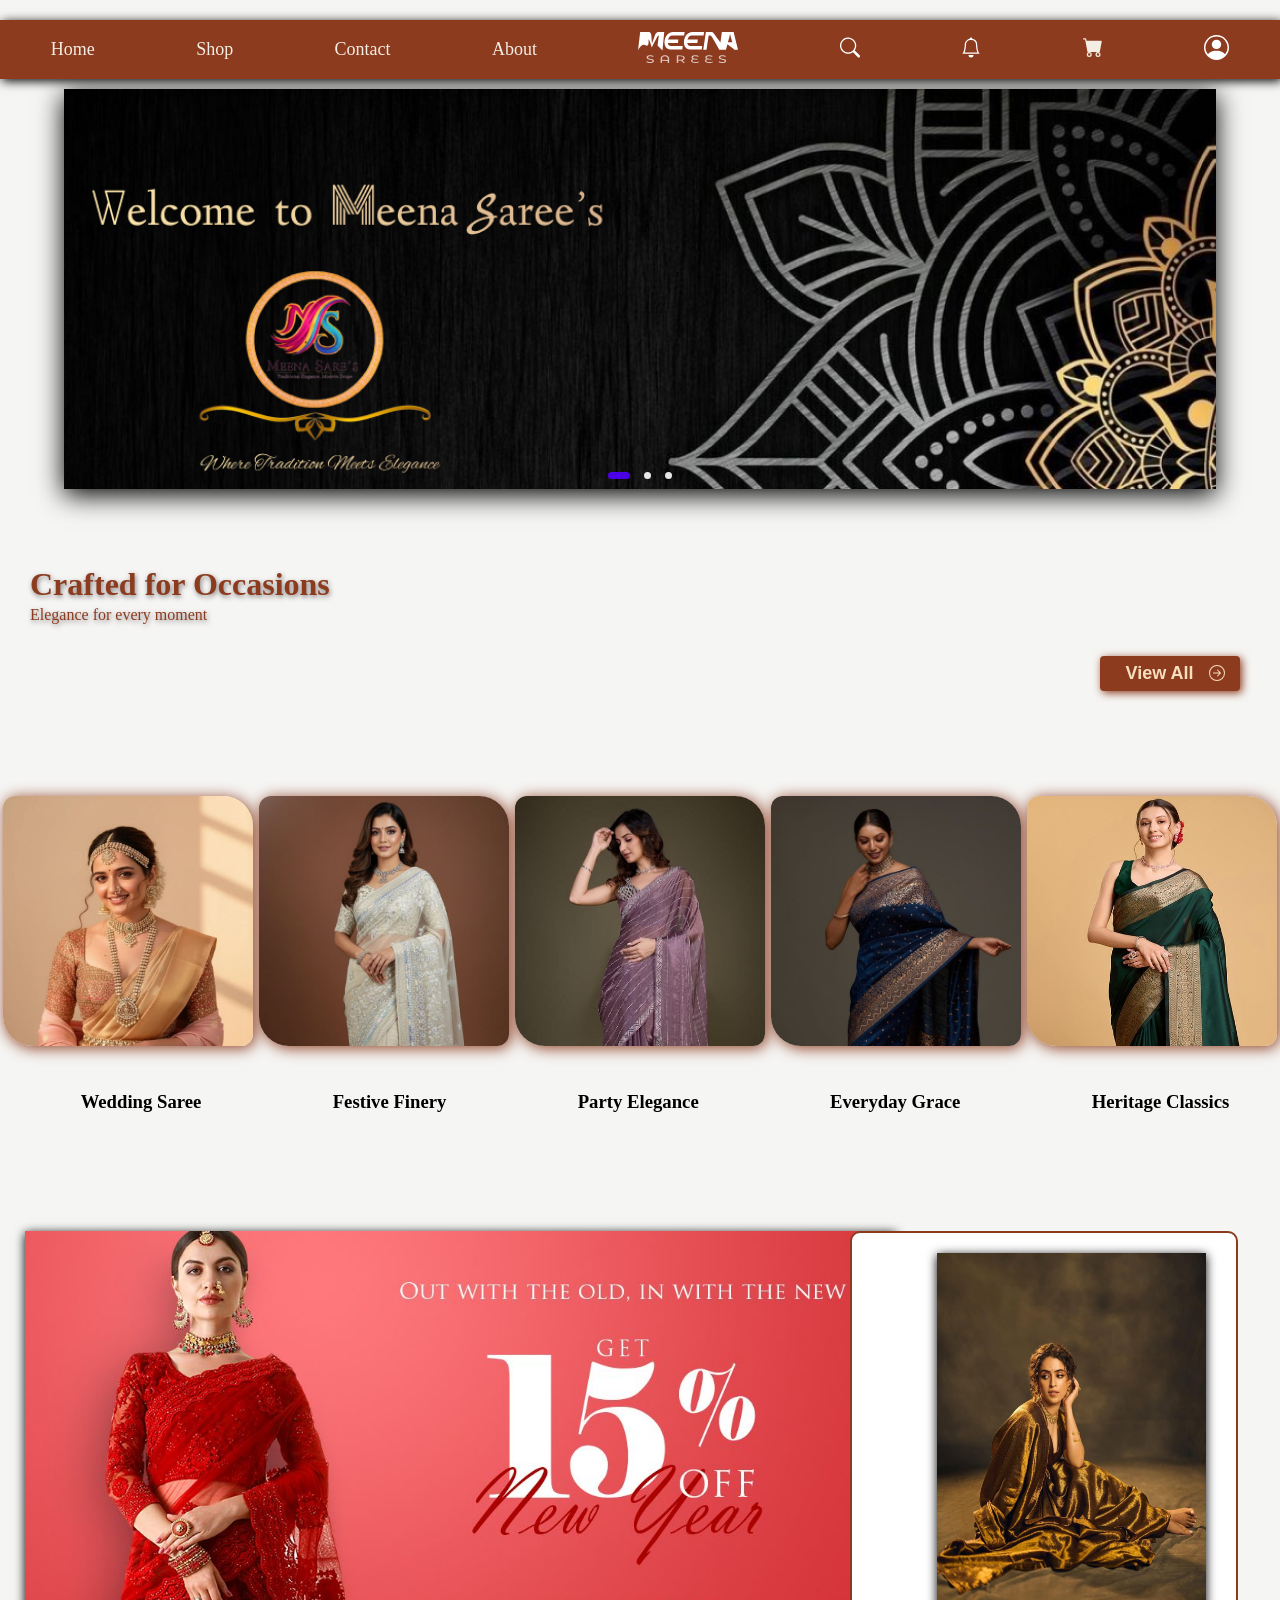
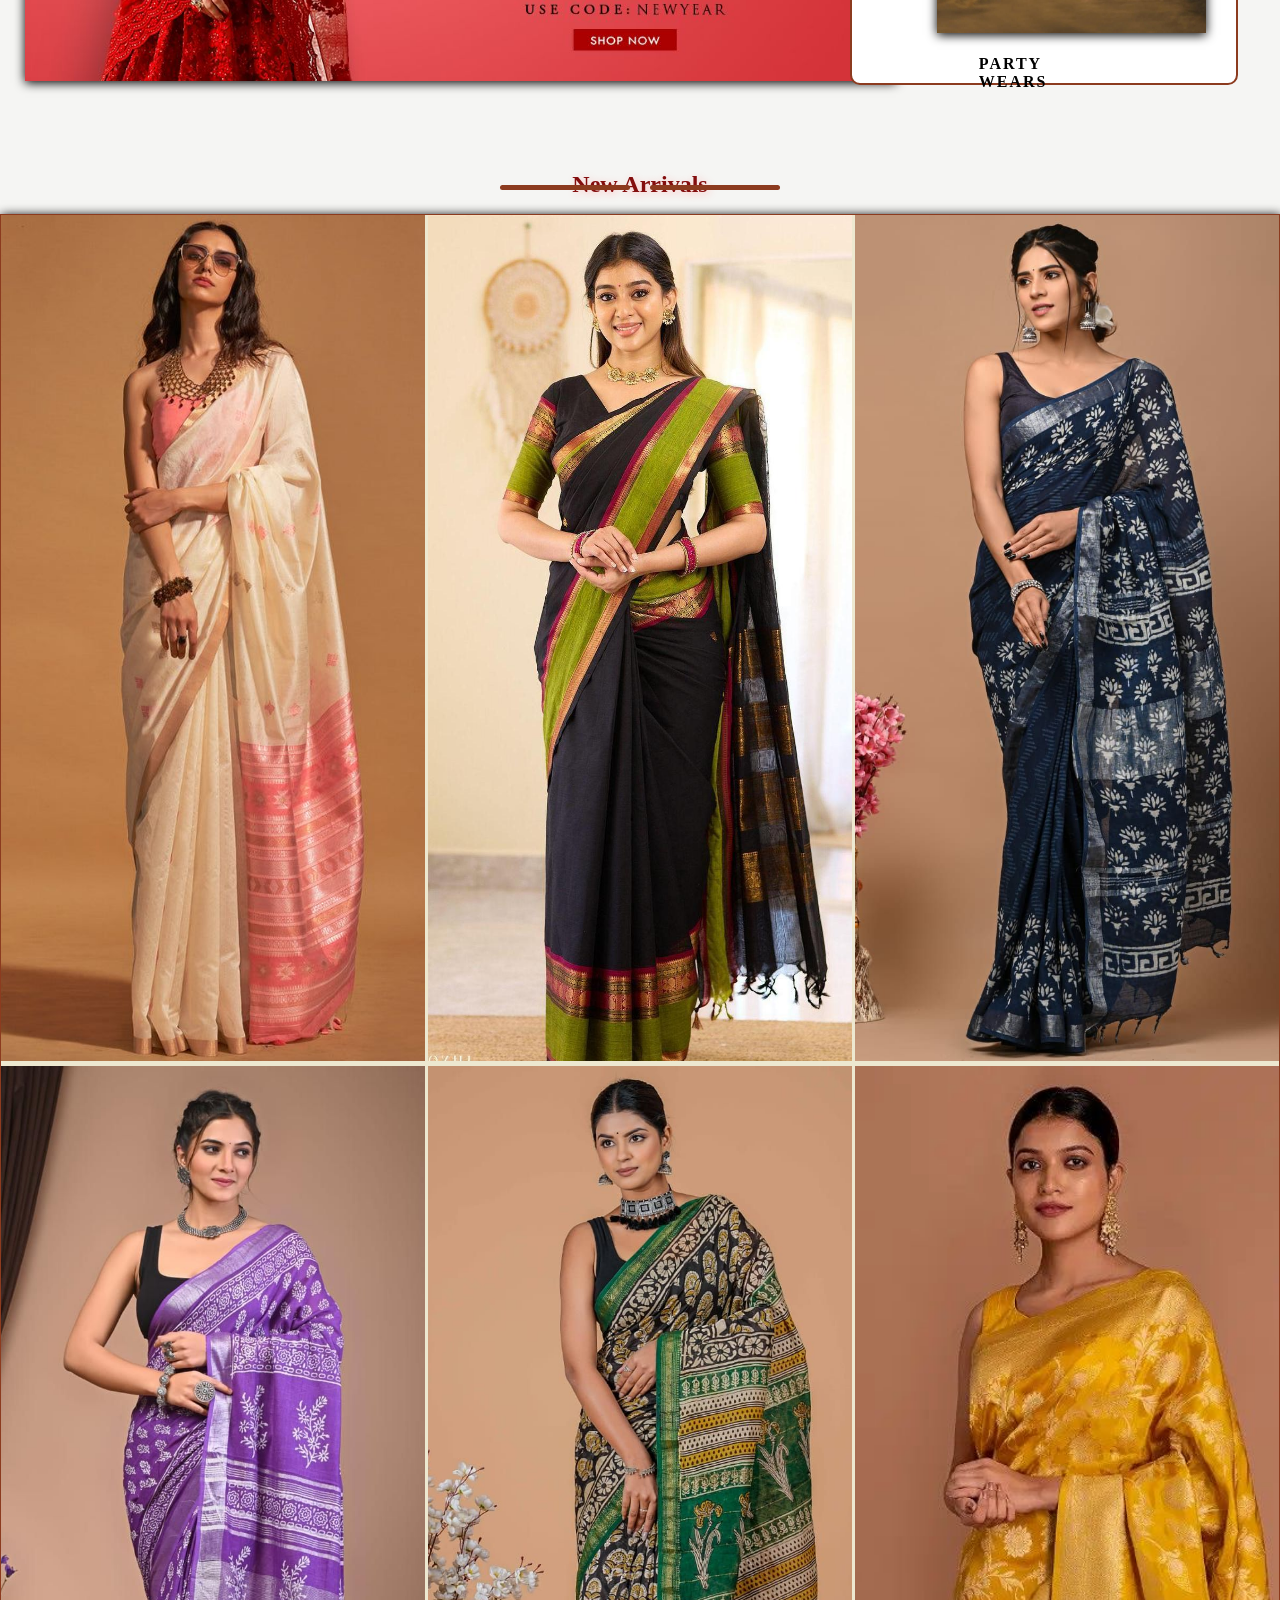
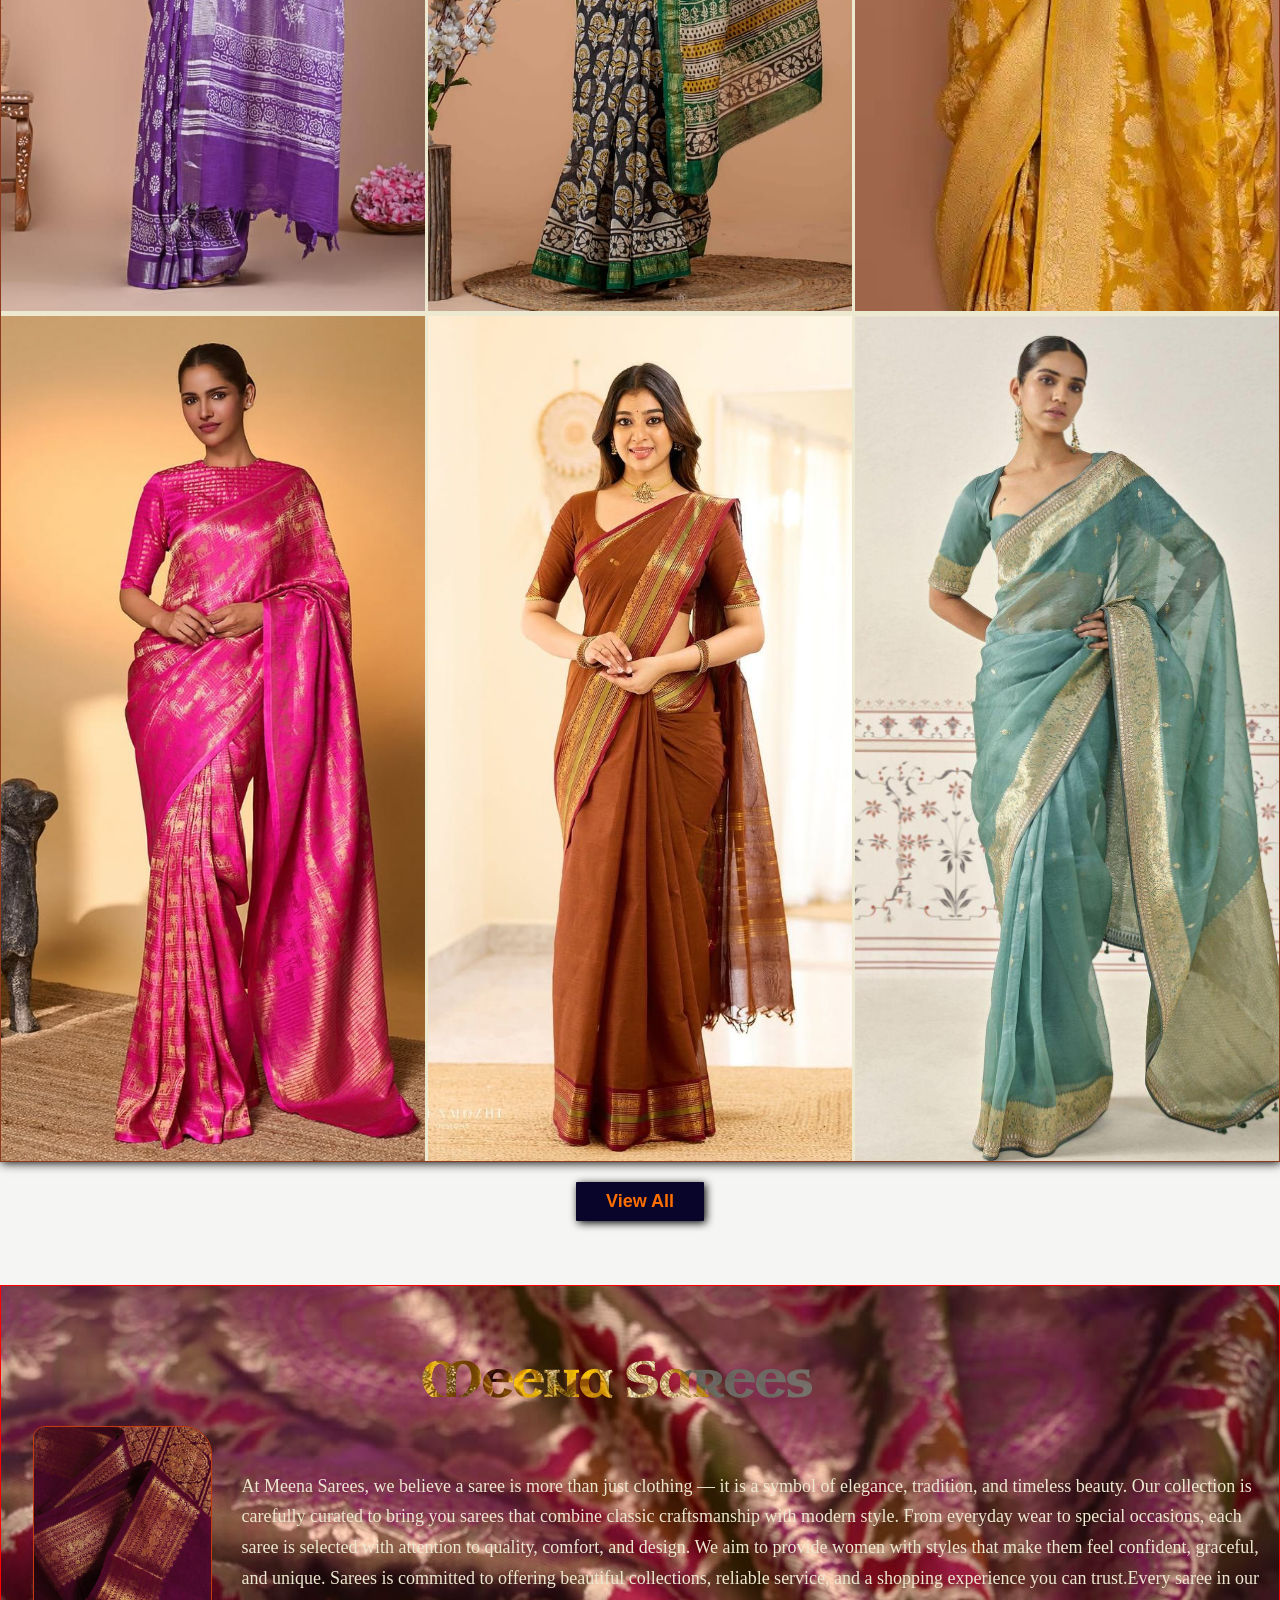
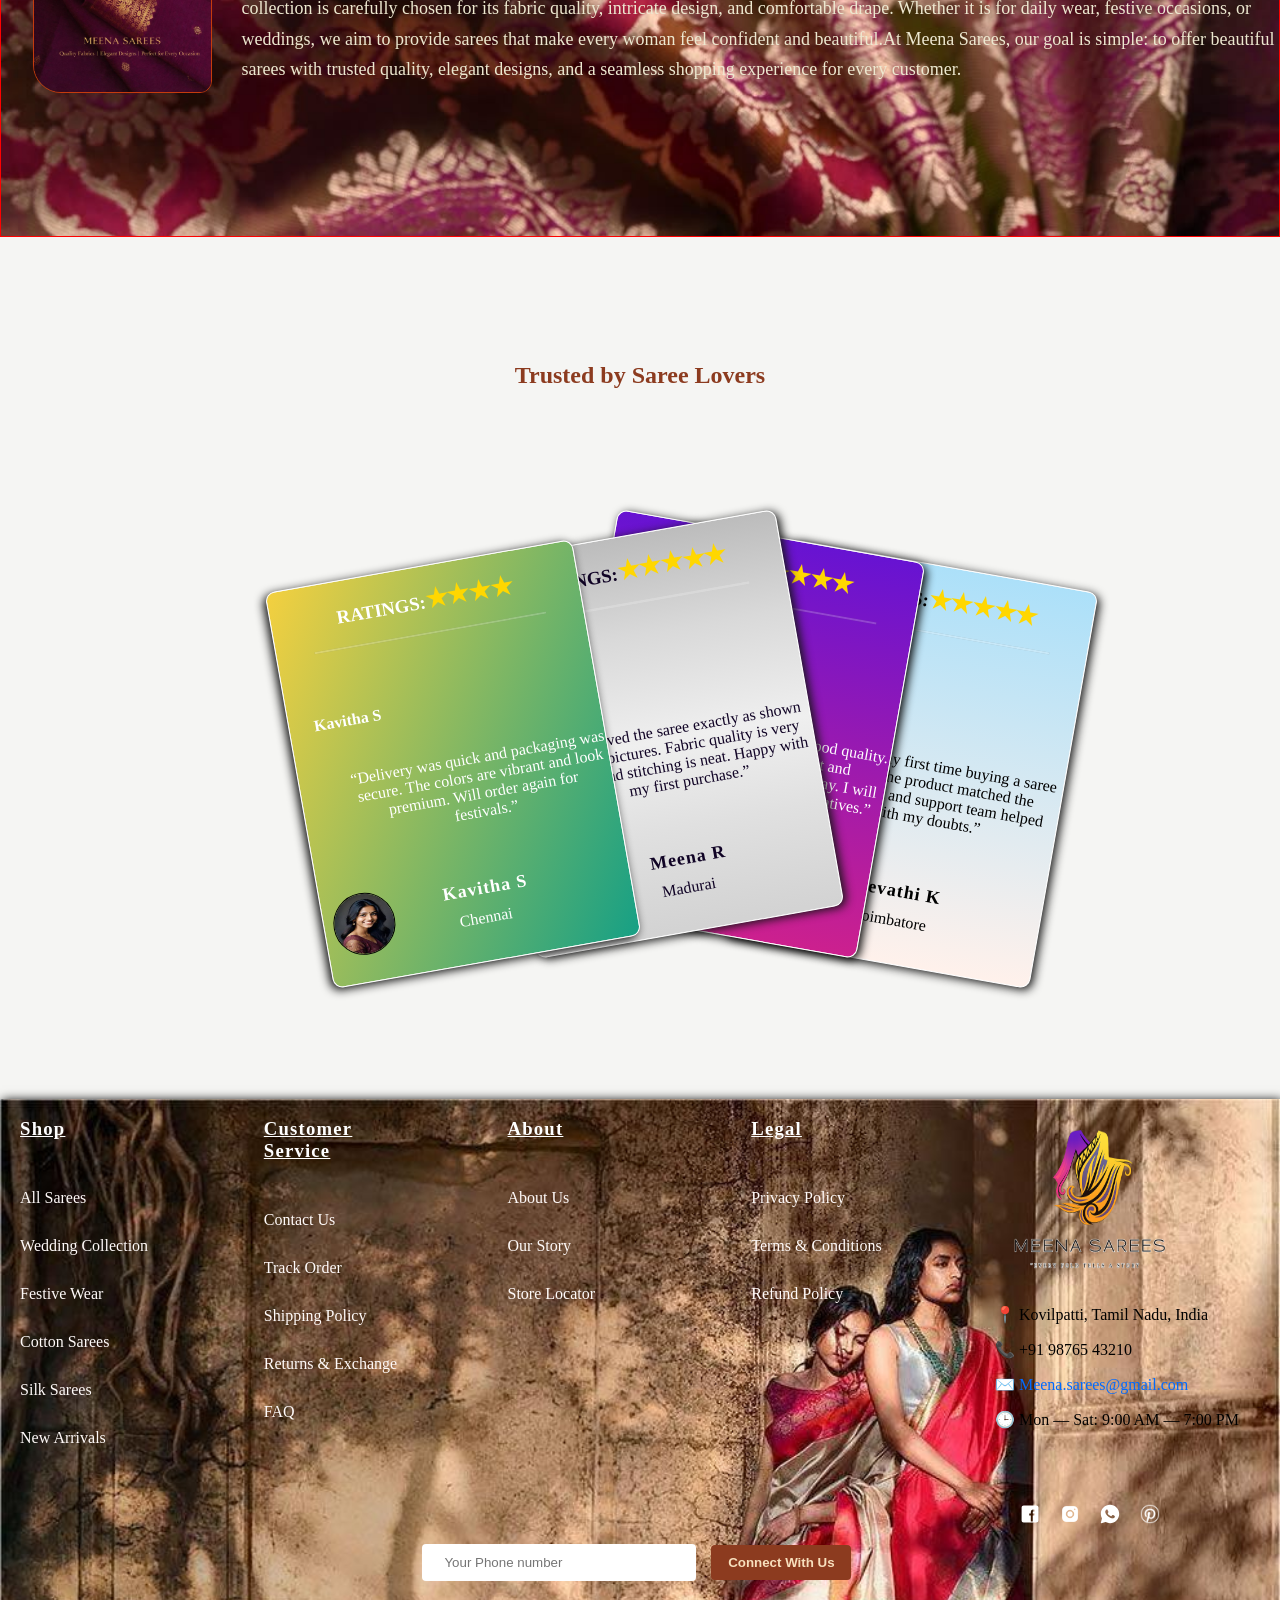
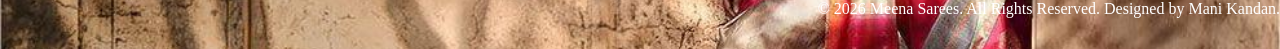
<file: home.html>
<!DOCTYPE html> <!--https://www.nalli.com/collections/new-arrivals-sarees!-->
<html lang="en">

<head>
  <meta charset="UTF-8">
  <title>Meena Sarees</title>
  <link rel="icon" type="image/png" href="assets/logos/tittle.png">
  <meta name="viewport" content="width=device-width, initial-scale=1.0">
  <link rel="stylesheet" href="home.css">
  <link rel="preconnect" href="https://fonts.googleapis.com">
  <link rel="preconnect" href="https://fonts.gstatic.com" crossorigin>
 <link rel="preconnect" href="https://fonts.googleapis.com">
<link rel="preconnect" href="https://fonts.gstatic.com" crossorigin>
<link href="https://fonts.googleapis.com/css2?family=Cedarville+Cursive&family=Kapakana:wght@300..400&family=Lexend:wght@100..900&family=Open+Sans:ital,wght@0,300..800;1,300..800&family=Poppins:ital,wght@0,100;0,200;0,300;0,400;0,500;0,600;0,700;0,800;0,900;1,100;1,200;1,300;1,400;1,500;1,600;1,700;1,800;1,900&family=Uncial+Antiqua&display=swap" rel="stylesheet">
</head>

<!-- <script src="demo.js"></script> -->

<body>
  <!-- navigation -->
  <div class="navigation-container">

    <div class="home"><a class="nav" href="">Home</a></div>
    <div class="shop"><a class="nav" href="viewall.html">Shop</a></div>
    <div class="contact"><a class="nav" href="#contact">Contact</a></div>
    <div class="About"><a class="nav" href="#about-Container">About</a></div>

    <!-- Logo...............!-->
    <div class="logo"><svg style="width: 100px; height: 55px;" id="Layer1" data-name="Layer 1"
        xmlns="http://www.w3.org/2000/svg" viewBox="0 0 426.89 132.73">
        <defs>
          <style>
            .cls-1 {
              opacity: .71;
            }

            .cls-1,
            .cls-2 {
              fill: #ffffff;
              stroke: none;
            }
          </style>
        </defs>
        <g>
          <path class="cls-2"
            d="M112.01.2l-7.54,79.33c-6.99-7.29-13.99-14.58-20.98-21.87,1.83-14.21,3.65-28.41,5.48-42.62-3.05,0-6.01,2.69-7.33,6.45-7.68,14.79-15.37,29.58-23.05,44.37-7.66-25.87-11.16-33.53-12.63-33.22-2.37.51,2.41,21.49-5.36,25.53-4.55,2.37-9.06-3.32-16.34-3.06-6.59.23-14.92,5.31-24.26,23.74C3.06,52.73,6.13,26.6,9.19.47l37.62-.16c5.27.75,9.22,5.81,9.88,12.69l2.96,36.77,13.09-36.77c2.47-6.88,7.66-11.93,13.17-12.69l.08-.22,26.01.11ZM67.91,87.03" />
          <path class="cls-2"
            d="M191.04,59.99l-2.06,14.95h-51.2c-16.22,0-27.08-16.24-24.28-37.31C116.37,16.55,131.6.31,147.82.31h51.2l-1.98,14.95h-51.2c-7.49,0-14.82,6.99-17.7,17.1h44.21l-2.06,14.95h-43.14c1.48,7.63,6.34,12.69,12.68,12.69h51.2Z" />
          <path class="cls-2"
            d="M274.02,59.99l-2.06,14.95h-51.21c-16.22,0-27.08-16.24-24.28-37.31C199.35,16.55,214.58.31,230.8.31h51.2l-1.98,14.95h-51.2c-7.49,0-14.82,6.99-17.7,17.1h44.21l-2.06,14.95h-43.14c1.48,7.63,6.34,12.69,12.68,12.69h51.21Z" />
          <path class="cls-2"
            d="M408.26,0c-6.6.03-13.21.05-19.81.08-10.14.04-20.27.08-30.41.13-2.06,14.93-4.12,29.85-6.18,44.78-14.39-19.18-24.86-33.15-28.07-37.95-.61-.91-2.34-3.55-5.39-5.26-2.23-1.25-4.36-1.54-5.84-1.57h-22.83l-11.19,75.81h14.1l8.91-60.76h4.18c1.06-.05,2.86.03,4.87,1.04,3.08,1.55,4.69,4.32,5.28,5.43,10.32,18.1,20.65,36.19,30.97,54.29,6.7-.04,13.41-.08,20.11-.11l-.03.11h8.46l6.58-23.88c7.15,5.57,14.3,11.15,21.45,16.72,2.59,2.39,5.18,4.77,7.77,7.16,5.24-.04,10.47-.08,15.71-.12-6.21-25.3-12.42-50.6-18.63-75.9ZM383.66,44.47l6.2-21.97c1.22-4.62,2.25-9.24,3.19-13.74h.19c.94,4.39,1.88,8.9,3.29,13.86l6.2,21.86h-19.07Z" />
        </g>
        <g>
          <path class="cls-1"
            d="M51.5,132.66c-3.21-.07-6.28-.52-9.2-1.34-2.92-.82-5.21-1.85-6.88-3.08l2.28-3.54c1.55,1.11,3.58,2.05,6.07,2.81,2.5.76,5.09,1.18,7.78,1.24,3.61.08,6.26-.33,7.94-1.25,1.68-.91,2.53-2.08,2.55-3.49.01-1.11-.44-2.01-1.35-2.7-.91-.7-2.13-1.27-3.65-1.72-1.52-.45-3.18-.85-4.98-1.2-1.8-.35-3.61-.74-5.43-1.18-1.82-.44-3.48-1.01-4.98-1.7-1.5-.69-2.7-1.6-3.61-2.71-.91-1.11-1.35-2.53-1.33-4.25.02-1.66.61-3.17,1.78-4.55,1.16-1.37,2.94-2.45,5.34-3.24,2.4-.79,5.44-1.14,9.14-1.06,2.49.06,4.92.36,7.3.9,2.38.55,4.45,1.3,6.2,2.26l-2.04,3.64c-1.79-.93-3.7-1.64-5.72-2.11-2.02-.48-3.95-.73-5.8-.78-3.57-.08-6.18.36-7.82,1.32-1.64.96-2.47,2.15-2.49,3.56-.02,1.14.43,2.05,1.35,2.75.91.7,2.13,1.26,3.65,1.7,1.52.43,3.18.83,4.98,1.2s3.61.77,5.43,1.21c1.82.44,3.48,1,4.98,1.68s2.7,1.57,3.61,2.66c.91,1.1,1.35,2.49,1.33,4.18-.02,1.63-.62,3.13-1.81,4.5-1.18,1.37-2.99,2.45-5.43,3.24-2.44.79-5.51,1.14-9.2,1.06Z" />
          <path class="cls-1"
            d="M96.56,131.88l.24-18.11c.04-3.16.83-5.81,2.36-7.94s3.66-3.71,6.39-4.74c2.72-1.03,5.89-1.5,9.5-1.42,3.65.08,6.83.7,9.55,1.85,2.71,1.15,4.81,2.83,6.29,5.03,1.48,2.2,2.19,4.88,2.15,8.04l-.24,18.11-6.02-.14.12-8.89-24.32-.55-.12,8.89-5.9-.13ZM102.63,119.11l24.32.55.08-5.62c.05-3.38-1.02-5.91-3.18-7.61-2.17-1.69-5.11-2.58-8.85-2.67-3.73-.09-6.7.67-8.91,2.26-2.21,1.59-3.34,4.08-3.38,7.46l-.08,5.62Z" />
          <path class="cls-1"
            d="M165.38,131.94l.43-32.25,16.43.37c5.46.12,9.74,1.22,12.84,3.29s4.63,4.85,4.59,8.35c-.03,2.52-.87,4.63-2.49,6.33-1.63,1.7-3.93,2.91-6.91,3.64l9.85,11.05-6.56-.15-8.96-10.11c-.84.04-1.73.05-2.65.03l-10.41-.24-.13,9.81-6.02-.14ZM171.58,118.35l10.23.23c3.85.09,6.78-.48,8.78-1.71,2-1.23,3.02-3,3.05-5.3.03-2.3-.94-4.11-2.91-5.41-1.97-1.3-4.88-2-8.73-2.09l-10.23-.23-.19,14.51Z" />
          <path class="cls-1"
            d="M244.14,132.7c-5.94-.14-10.4-1.11-13.39-2.91-2.99-1.8-4.46-4.04-4.43-6.71.03-1.9.76-3.49,2.2-4.77s3.23-2.16,5.37-2.67c-1.76-.69-3.13-1.66-4.12-2.93-.99-1.27-1.47-2.71-1.45-4.34.02-1.63.66-3.11,1.93-4.45,1.26-1.34,3.16-2.39,5.7-3.16,2.54-.77,5.72-1.11,9.53-1.03,2.65.06,5.19.34,7.64.84,2.44.5,4.56,1.16,6.36,1.96l-1.8,3.65c-1.88-.81-3.82-1.42-5.82-1.81-2-.4-4.07-.62-6.19-.67-3.81-.09-6.65.36-8.51,1.33-1.86.97-2.8,2.24-2.82,3.81-.02,1.6.7,2.84,2.18,3.74,1.47.89,3.6,1.37,6.36,1.44l10.84.25-.05,3.96-11.08-.25c-3.09-.07-5.57.3-7.42,1.1-1.86.8-2.8,2.08-2.82,3.83-.02,1.69.94,3.06,2.9,4.12,1.95,1.06,5.04,1.63,9.25,1.73,2.81.06,5.48-.17,8.02-.69,2.54-.52,4.66-1.31,6.36-2.34l2,3.64c-1.82,1.13-4.2,1.99-7.14,2.58-2.94.59-6.13.85-9.58.77Z" />
          <path class="cls-1"
            d="M303.21,132.7c-5.94-.14-10.4-1.11-13.39-2.91-2.99-1.8-4.46-4.04-4.43-6.71.03-1.9.76-3.49,2.2-4.77,1.44-1.27,3.23-2.16,5.37-2.67-1.76-.69-3.13-1.66-4.12-2.93s-1.47-2.71-1.45-4.34c.02-1.63.66-3.11,1.93-4.45s3.16-2.39,5.7-3.16,5.71-1.11,9.53-1.03c2.65.06,5.19.34,7.64.84,2.44.5,4.56,1.16,6.36,1.96l-1.8,3.65c-1.88-.81-3.82-1.42-5.82-1.81-2-.4-4.07-.62-6.19-.67-3.81-.09-6.65.36-8.51,1.33-1.86.97-2.8,2.24-2.82,3.81-.02,1.6.7,2.84,2.18,3.74,1.47.89,3.6,1.37,6.36,1.44l10.84.25-.05,3.96-11.08-.25c-3.09-.07-5.57.3-7.42,1.1-1.86.8-2.8,2.08-2.82,3.83-.02,1.69.94,3.06,2.9,4.12,1.95,1.06,5.04,1.63,9.25,1.73,2.81.06,5.48-.17,8.02-.69,2.54-.52,4.65-1.31,6.35-2.34l2,3.64c-1.82,1.13-4.2,1.99-7.14,2.58-2.94.59-6.13.85-9.58.77Z" />
          <path class="cls-1"
            d="M359.88,132.66c-3.21-.07-6.28-.52-9.2-1.34s-5.21-1.85-6.88-3.08l2.28-3.54c1.55,1.11,3.58,2.05,6.07,2.81,2.5.76,5.09,1.18,7.78,1.24,3.61.08,6.26-.33,7.94-1.25,1.68-.91,2.53-2.08,2.55-3.49.02-1.11-.44-2.01-1.35-2.7-.92-.7-2.13-1.27-3.65-1.72-1.52-.45-3.18-.85-4.98-1.2s-3.61-.74-5.43-1.18c-1.82-.44-3.48-1.01-4.98-1.7-1.5-.69-2.7-1.6-3.61-2.71-.91-1.11-1.35-2.53-1.33-4.25.02-1.66.61-3.17,1.78-4.55,1.16-1.37,2.94-2.45,5.34-3.24,2.4-.79,5.44-1.14,9.14-1.06,2.49.06,4.92.36,7.3.9,2.38.55,4.45,1.3,6.2,2.26l-2.04,3.64c-1.79-.93-3.7-1.64-5.72-2.11-2.02-.48-3.96-.73-5.8-.78-3.57-.08-6.18.36-7.82,1.32-1.64.96-2.47,2.15-2.49,3.56-.02,1.14.43,2.05,1.35,2.75.91.7,2.13,1.26,3.65,1.7,1.52.43,3.18.83,4.98,1.2,1.8.36,3.61.77,5.43,1.21s3.48,1,4.98,1.68,2.7,1.57,3.61,2.66c.91,1.1,1.35,2.49,1.33,4.18-.02,1.63-.62,3.13-1.81,4.5-1.18,1.37-2.99,2.45-5.43,3.24-2.44.79-5.51,1.14-9.2,1.06Z" />
        </g>
      </svg></div>
    <!--search icon.......!-->
    <div><a href=""><svg style="width: 20px; height: 25px; color: #ffffff;" xmlns="http://www.w3.org/2000/svg" width="16"
        height="16" fill="currentColor" class="search" viewBox="0 0 16 16">
        <path
          d="M11.742 10.344a6.5 6.5 0 1 0-1.397 1.398h-.001q.044.06.098.115l3.85 3.85a1 1 0 0 0 1.415-1.414l-3.85-3.85a1 1 0 0 0-.115-.1zM12 6.5a5.5 5.5 0 1 1-11 0 5.5 5.5 0 0 1 11 0" />
      </svg></a></div>
    <!--Notification............!-->
    <div><a href=""><svg style="width: 20px; height: 25px; color: #ffffff;" xmlns="http://www.w3.org/2000/svg" width="16"
        height="16" fill="currentColor" class="bell" viewBox="0 0 16 16">
        <path
          d="M8 16a2 2 0 0 0 2-2H6a2 2 0 0 0 2 2M8 1.918l-.797.161A4 4 0 0 0 4 6c0 .628-.134 2.197-.459 3.742-.16.767-.376 1.566-.663 2.258h10.244c-.287-.692-.502-1.49-.663-2.258C12.134 8.197 12 6.628 12 6a4 4 0 0 0-3.203-3.92zM14.22 12c.223.447.481.801.78 1H1c.299-.199.557-.553.78-1C2.68 10.2 3 6.88 3 6c0-2.42 1.72-4.44 4.005-4.901a1 1 0 1 1 1.99 0A5 5 0 0 1 13 6c0 .88.32 4.2 1.22 6" />
      </svg></a></div>
    <!--Cart...........!-->
    <div class="mycart"><a class="nav" href=""><svg xmlns="http://www.w3.org/2000/svg" width="20" height="20" fill="currentColor" class="cart" viewBox="0 0 16 16">
  <path d="M0 1.5A.5.5 0 0 1 .5 1H2a.5.5 0 0 1 .485.379L2.89 3H14.5a.5.5 0 0 1 .491.592l-1.5 8A.5.5 0 0 1 13 12H4a.5.5 0 0 1-.491-.408L2.01 3.607 1.61 2H.5a.5.5 0 0 1-.5-.5M5 12a2 2 0 1 0 0 4 2 2 0 0 0 0-4m7 0a2 2 0 1 0 0 4 2 2 0 0 0 0-4m-7 1a1 1 0 1 1 0 2 1 1 0 0 1 0-2m7 0a1 1 0 1 1 0 2 1 1 0 0 1 0-2"/>
</svg></a></div>

    <!-- account -->
    <div class="Acount-container"><svg style="width: 25px; height: 25px; color: #ffffff;" class="account"
        xmlns="http://www.w3.org/2000/svg" width="16" height="16" fill="currentColor" viewBox="0 0 16 16">
        <path d="M11 6a3 3 0 1 1-6 0 3 3 0 0 1 6 0" />
        <path fill-rule="evenodd"
          d="M0 8a8 8 0 1 1 16 0A8 8 0 0 1 0 8m8-7a7 7 0 0 0-5.468 11.37C3.242 11.226 4.805 10 8 10s4.757 1.225 5.468 2.37A7 7 0 0 0 8 1" />
      </svg>
      <div class="login">
        <img class="acc-close" src="assets/svg/x-octagon-fill.svg"> </img>
        <button class="sign-in">Sign-In</button>
        <!-- <div class="divd"></div> -->
        <button class="sign-out">Sign-Out</button>
        <button class="log">Login</button>
      </div>
    </div>
  </div>


  <!-- Banner image -->
  <div class="slider">
    <div class="slides">
      <img class="slide active" src="assets/images/BANNER1.jpg" alt="banner1" srcset="">
      <img class="slide" src="assets/images/banner2.jpg" alt="banner2" srcset=""  >
      <img class="slide" src="assets/images/banner3.jpg" alt="banner3" srcset="">
    </div>
    <!-- Bullets for the image -->
    <div class="bullets">
      <span class="bullet active"></span>
      <span class="bullet"></span>
      <span class="bullet"></span>
    </div>
  </div>

  <!-- categories section -->
  <div class="category">
    <h1 class="sec1-sub"">Crafted for Occasions</h1>
<p class=" sec-sub">Elegance for every moment</p>
  </div>
  <!-- View all button -->
  <a href="viewall.html"><button class="view-all">View All <svg xmlns="http://www.w3.org/2000/svg" width="16"
        height="16" fill="currentColor" class="arrow-right-circle" viewBox="0 0 16 16">
        <path fill-rule="evenodd"
          d="M1 8a7 7 0 1 0 14 0A7 7 0 0 0 1 8m15 0A8 8 0 1 1 0 8a8 8 0 0 1 16 0M4.5 7.5a.5.5 0 0 0 0 1h5.793l-2.147 2.146a.5.5 0 0 0 .708.708l3-3a.5.5 0 0 0 0-.708l-3-3a.5.5 0 1 0-.708.708L10.293 7.5z" />
      </svg></button></a>
  <!-- categories  -->
   
  <div class="Ocassional">

    <div class="Ocassional-wears">
      <a href=""><img class="Ocassional-image1" src="assets/Gallery/wedding.jpg" alt="" srcset=""></a>
    </div>
    <div class="Ocassional-wears">
      <a href=""><img class="Ocassional-image" src="assets/Gallery/festive.jpg" alt="" srcset="">
      </a>
    </div>
    <div class="Ocassional-wears">
      <a href=""><img class="Ocassional-image3" src="assets/Gallery/party.jpg" alt="" srcset="">
      </a>
    </div>
    <div class="Ocassional-wears">
      <a href=""><img class="Ocassional-image" src="assets/Gallery/grace.jpg" alt="" srcset="">
      </a>
    </div>
    <div class="Ocassional-wears">
      <a href=""><img class="Ocassional-image" src="assets/Gallery/classic.jpg" alt="" srcset="">
      </a>
    </div>
    <div class="diff-collection">
      <h3 class="diff-head">Wedding Saree</h3>
      <h3 class="diff-head">Festive Finery</h3>
      <h3 class="diff-head">Party Elegance</h3>
      <h3 class="diff-head">Everyday Grace</h3>
      <h3 class="diff-head">Heritage Classics</h3>
    </div>
  </div>

  <section>
  <div class="trent-container">
    <div class="trend1"> <a href="viewall.html"><img class="trend1-img" src="assets/images/trend.jpg" alt="" srcset=""></a></div>
    <div class="trend2"><img class="trend2-img" src="assets/images/trend3.jpg" alt="" srcset="">
      <h4 class="partywears">PARTY WEARS</h4>
      
    </div>

  </div>
  
<h1 class="section2">New Arrivals</h1>

  <!-- product lists -->
<div class="product-list">
    <!-- 1st image -->

    <div class="product-card">
      <a href="viewall.html#products"><img class="image" src="assets/Gallery/whitesarre.jpg" alt="" srcset=""></a>
    </div>
    <!-- 2nd image -->

    <div class="product-card">
      <a href=""><img class="image" src="assets/Gallery/image2.jpg" alt="Grey Kalamkari Art Cotton Saree" srcset=""></a>
    </div>

    <!-- 3rd image -->
    <div class="product-card">
      <a href=""><img class="image" src="assets/Gallery/image3.jpg" alt="Midnight Bloom Handloom Cotton Saree" srcset=""></a>
    </div>

    <!-- 4th image -->
    <div class="product-card">
      <a href=""><img class="image" src="assets/Gallery/image4.jpg" alt="Classic Maroon Heritage Cotton Saree  " srcset=""></a>
    </div>

    <!-- 5th image -->
    <div class="product-card">
      <a href=""><img class="image" src="assets/Gallery/image5.jpg" alt="" srcset=""></a>
    </div>

    <!-- 6th image -->
    <div class="product-card">
      <a href=""><img class="image" src="assets/Gallery/image6.jpg" alt="" srcset=""></a>
    </div>

    <!-- 7th image -->
    <div class="product-card">
      <a href=""><img class="image" src="assets/Gallery/image7.jpg" alt="" srcset=""></a>
    </div>

    <!-- 8th image -->
    <div class="product-card">
      <a href=""><img class="image" src="assets/Gallery/image8.jpg" alt="" srcset=""></a>
    </div>

     <!-- 9th image -->
    <div class="product-card">
      <a href=""><img class="image" src="assets/Gallery/image9.jpg" alt="" srcset=""></a>
    </div>
</div>
  <button class="view-all2">View All</button>
  <!-- About-Container -->
  <div id="about-Container">
    <div id="about1"><img class="about-img" src="assets/images/about img.png" alt="" srcset=""></div>
    <div id="about2">
      <p class="Meena-saree-tittle"> Meena Sarees</p>

<p class="about-section">At Meena Sarees, we believe a saree is more than just clothing — it is a symbol of elegance, tradition, and timeless beauty. Our collection is carefully curated to bring you sarees that combine classic craftsmanship with modern style.
From everyday wear to special occasions, each saree is selected with attention to quality, comfort, and design. We aim to provide women with styles that make them feel confident, graceful, and unique.
Sarees is committed to offering beautiful collections, reliable service, and a shopping experience you can trust.Every saree in our collection is carefully chosen for its fabric quality, intricate design, and comfortable drape.
 Whether it is for daily wear, festive occasions, or weddings, we aim to provide sarees that make every woman feel confident and beautiful.At Meena Sarees, our goal is simple: 
 to offer beautiful sarees with trusted quality, elegant designs, and a seamless shopping experience for every customer.
</p>
    </div>
  </div>
  <!-- Testimonial -->
  <div class="testimonial">
    <h2 class="testimonial-head">Trusted by Saree Lovers</h2>
  </div>
  <div class="testimonial-container">
    <!--1st  -->
    <div class="review1">
      <div class="top-rating">
        <h3>RATINGS:<strong style="color: gold; font-size: 25px;">★★★★★</strong></h3>
      </div>
      <hr
        style="background-color: rgb(255, 255, 255); opacity: 0.2; width:233px; border:0.1px solid rgb(255, 255, 255);">
      <h4 class="cus-name">Meena R </h4>
      <p class="words">
        “I received the saree exactly as shown in the pictures. Fabric quality is very good and stitching is neat. Happy
        with my first purchase.”</h4>
      </p>
      <div class="profile"><img class="profile-img1" src="assets/images/profile3.jpg" alt="" srcset="">
        <h5 class="c-name">Meena R </h5>
        <p class="city">Madurai</p>
      </div>
    </div>
    <!-- 2nd -->
    <div class="review2">
      <div class="top-rating">
        <h3>RATINGS:<strong style="color: gold; font-size: 25px;">★★★★</strong></h3>
      </div>
      <hr style="background-color: rgb(0, 0, 0); opacity: 0.2; width:233px; border:0.1px solid rgb(255, 255, 255);">
      <h4 class="cus-name">Kavitha S </h4>
      <p class="words">
        “Delivery was quick and packaging was secure. The colors are vibrant and look premium. Will order again for
        festivals.”</h4>
      </p>
      <div class="profile"><img class="profile-img1" src="assets/images/profile2.jpg" alt="" srcset="">
        <h5 class="c-name">Kavitha S </h5>
        <p class="city">Chennai</p>
      </div>
    </div>
    <!-- 3rd -->
    <div class="review3">
      <div class="top-rating">
        <h3>RATINGS:<strong style="color: gold; font-size: 25px;">★★★★★</strong></h3>
      </div>
      <hr style="background-color: rgb(0, 0, 0); opacity: 0.2; width:233px; border:0.1px solid rgb(255, 255, 255);">
      <h4 class="cus-name">Revathi K </h4>
      <p class="words">
        “This was my first time buying a saree online. The product matched the description and support team helped with
        my doubts.”</h4>
      </p>
      <div class="profile"><img class="profile-img1" src="assets/images/profile icon 1.avif" alt="" srcset="">
        <h5 class="c-name">Revathi K </h5>
        <p class="city">Coimbatore</p>
      </div>

    </div>
    <!-- 4th -->
    <div class="review4">
      <div class="top-rating">
        <h3>RATINGS:<strong style="color: gold; font-size: 25px;">★★★★</strong></h3>
      </div>
      <hr style="background-color: rgb(0, 0, 0); opacity: 0.2; width:233px; border:0.1px solid rgb(255, 255, 255);">
      <h4 class="cus-name">Sangeetha M </h4>
      <p class="words">
        “Affordable price for such good quality. The saree looked elegant and comfortable to wear for full day. I will
        recommend this site to my relatives.”</h4>
      </p>
      <div class="profile"><img class="profile-img1" src="assets/images/profile4.jpg" alt="" srcset="">
        <h5 class="c-name">Sangeetha P </h5>
        <p class="city">Salem</p>
      </div>
    </div>



  </div>

  <!-- footer -->
  <div class="footer">
    <div class="foot">
      <h3 class="fhed">Shop</h3>
      <a class="fa" href="#">All Sarees</a>
      <a class="fa" href="#">Wedding Collection</a>
      <a class="fa" href="#">Festive Wear</a>
      <a class="fa" href="#">Cotton Sarees</a>
      <a class="fa" href="#">Silk Sarees</a>
      <a class="fa" href="#">New Arrivals</a>
    </div>

    <div class="foot">
      <h3 class="fhed">Customer Service</h3>
      <a class="fa" href="#">Contact Us</a>
      <a class="fa" href="#">Track Order</a>
      <a class="fa" href="#">Shipping Policy</a>
      <a class="fa" href="#">Returns & Exchange</a>
      <a class="fa" href="#">FAQ</a>

    </div>

    <div class="foot">
      <h3 class="fhed">About</h3>
      <a class="fa" href="#">About Us</a>
      <a class="fa" href="#">Our Story</a>
      <a class="fa" href="#">Store Locator</a>

    </div>
    <div class="foot">
      <h3 class="fhed">Legal</h3>
      <a class="fa" href="#">Privacy Policy</a>
      <a class="fa" href="#">Terms & Conditions</a>
      <a class="fa" href="#">Refund Policy</a>

    </div>
    <div id="contact">
      <ul><img class="logo-img" src="assets/logos/ms log.png" alt="" srcset=""></ul>
      <p class="cont-info">📍 Kovilpatti, Tamil Nadu, India</p>
      <p class="cont-info">📞 +91 98765 43210</p>
      <a class="cont-mail" href="">✉️ Meena.sarees@gmail.com</a>
      <p class="cont-info">🕒 Mon — Sat: 9:00 AM — 7:00 PM</p>
    </div>
  </div>


  <div class="connect"><label for="input"><input class="contct" type="number" placeholder="Your Phone number"><button
        class="cont-btn">Connect With Us</button></label>
  </div>
  <div class="last">
    <p class="lp">© 2026 Meena Sarees. All Rights Reserved.
      Designed by Mani Kandan.
    </p>
  </div>
  <div class="follow-us">
    <a href=""><img class="icons" src="assets/svg/icons8-facebook.svg" alt="" srcset=""></a>
    <a href=""><img class="icons" src="assets/icons/instagram-new.png" alt="" srcset=""></a>
    <a href=""><img class="icons" src="assets/icons/icons8-whatsapp.svg" alt="" srcset=""></a>
    <a href=""><img class="icons" src="assets/icons/icons8-pinterest-50.png" alt="" srcset="" "></a>
  </div>

  <!-- login popup -->
   <div class="overlay" id="overlay"></div>
  <div class="login-popup" id="loginPopup">
<div class="login-container">

  <form class="login-form" id="loginForm">
     <span id="closeLogin">&times;</span>
    <h2>Login</h2>

    <div class="input-group">
      <label>Email</label>
      <input type="email" id="email" placeholder="Enter your email" required>
    </div>

    <div class="input-group">
      <label>Password</label>
      <input type="password" id="password" placeholder="Enter your password" required>
    </div>

    <button class="submit" type="submit">Login</button>
   <div class="or">_____________ OR  ______________</div> 
    <p class="extra">
      Don't have an account? <a href="#">Register</a>
    </p>
    <div class="other-apps">
      <img class="google" src="assets/svg/google.png" width="20px" height="20px" alt="" srcset="">
      <img src="assets/svg/instagram.svg" alt="" srcset="">
      <img src="assets/svg/whatsapp.svg" alt="" srcset="">
      <img src="assets/svg/facebook.svg" alt="" srcset="">
    </div>
  </form>
</div>
</div> 
<script src="nav.js" defer></script>
</body>

</html>
</file>
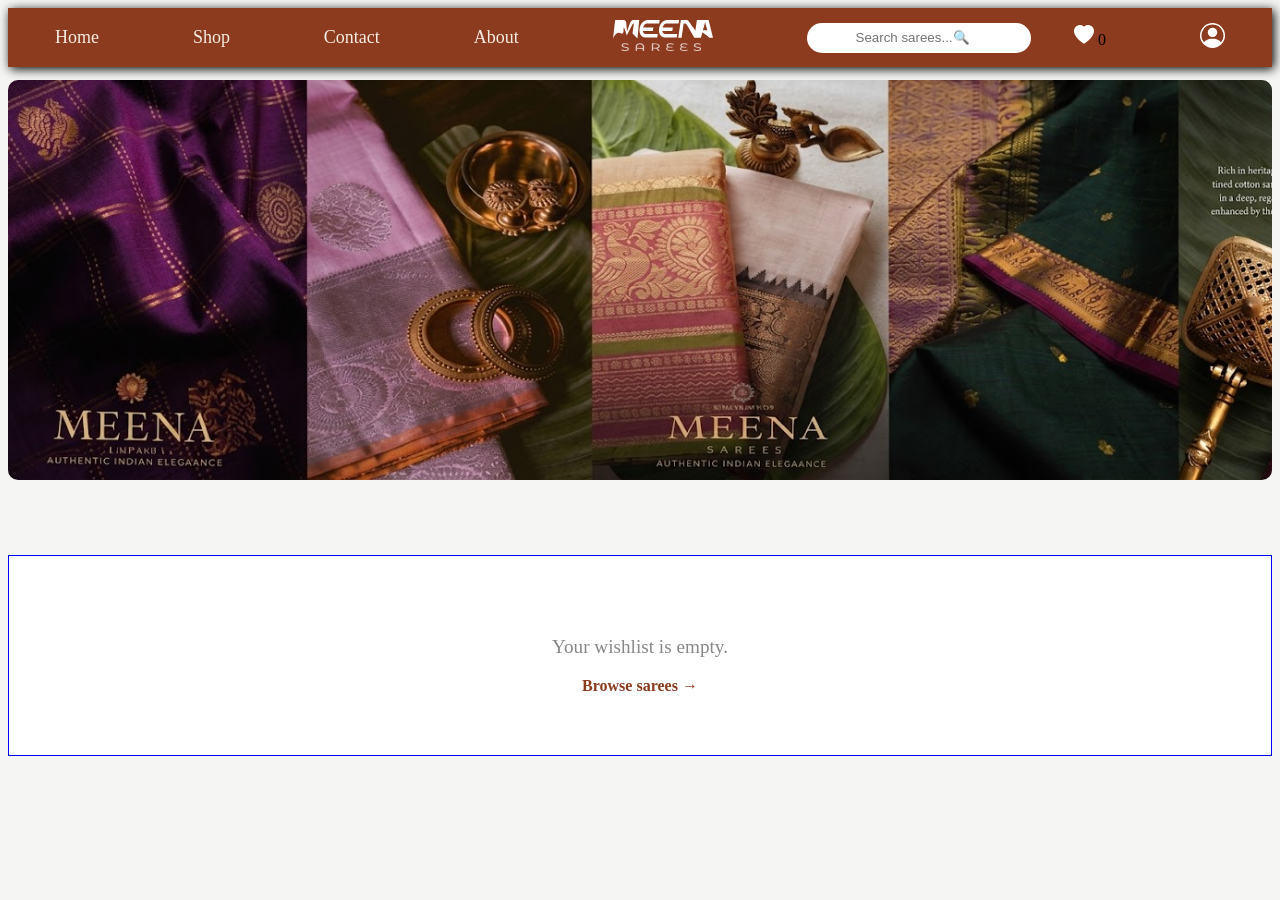
<file: wishlist.html>
<!DOCTYPE html>
<html lang="en">
<head>
    <meta charset="UTF-8">
    <meta name="viewport" content="width=device-width, initial-scale=1.0">
     <title>Meena sarees</title>
  <link rel="icon" type="image/png" href="assets/logos/tittle.png">
  <link rel="stylesheet" href="wishlist.css">
  <link href="https://fonts.googleapis.com/css2?family=Cedarville+Cursive&family=Kapakana:wght@300..400&family=Lexend:wght@100..900&family=Open+Sans:ital,wght@0,300..800;1,300..800&family=Poppins:ital,wght@0,100;0,200;0,300;0,400;0,500;0,600;0,700;0,800;0,900;1,100;1,200;1,300;1,400;1,500;1,600;1,700;1,800;1,900&family=Uncial+Antiqua&display=swap" rel="stylesheet">
  <link rel="preconnect" href="https://fonts.googleapis.com">
  <link rel="preconnect" href="https://fonts.gstatic.com" crossorigin>
  <link rel="preconnect" href="https://fonts.googleapis.com">
  <link rel="preconnect" href="https://fonts.gstatic.com" crossorigin>
  <link href="https://fonts.googleapis.com/css2?family=Bitcount+Prop+Double:wght@100..900&family=Bitcount+Prop+Single+Ink:wght@100..900&family=Cedarville+Cursive&family=Kapakana:wght@300..400&family=Lexend:wght@100..900&family=Open+Sans:ital,wght@0,300..800;1,300..800&family=Poppins:ital,wght@0,100;0,200;0,300;0,400;0,500;0,600;0,700;0,800;0,900;1,100;1,200;1,300;1,400;1,500;1,600;1,700;1,800;1,900&family=Uncial+Antiqua&display=swap" rel="stylesheet">
</head>
<body>
    
  <!-- navigation -->
  <div class="navigation-container">

    <div class="home"><a class="nav" href="home.html">Home</a></div>
    <div class="shop"><a class="nav" href="viewall.html">Shop</a></div>
    <div class="contact"><a class="nav" href="home.html#contact">Contact</a></div>
    <div class="About"><a class="nav" href="home.html#about-Container">About</a></div>

    <!-- Logo...............!-->
    <div class="logo"><svg style="width: 100px; height: 55px;" id="Layer1" data-name="Layer 1"
        xmlns="http://www.w3.org/2000/svg" viewBox="0 0 426.89 132.73">
        <defs>
          <style>
            .cls-1 {
              opacity: .71;
            }

            .cls-1,
            .cls-2 {
              fill: #ffffff;
              stroke: none;
            }
          </style>
        </defs>
        <g>
          <path class="cls-2"
            d="M112.01.2l-7.54,79.33c-6.99-7.29-13.99-14.58-20.98-21.87,1.83-14.21,3.65-28.41,5.48-42.62-3.05,0-6.01,2.69-7.33,6.45-7.68,14.79-15.37,29.58-23.05,44.37-7.66-25.87-11.16-33.53-12.63-33.22-2.37.51,2.41,21.49-5.36,25.53-4.55,2.37-9.06-3.32-16.34-3.06-6.59.23-14.92,5.31-24.26,23.74C3.06,52.73,6.13,26.6,9.19.47l37.62-.16c5.27.75,9.22,5.81,9.88,12.69l2.96,36.77,13.09-36.77c2.47-6.88,7.66-11.93,13.17-12.69l.08-.22,26.01.11ZM67.91,87.03" />
          <path class="cls-2"
            d="M191.04,59.99l-2.06,14.95h-51.2c-16.22,0-27.08-16.24-24.28-37.31C116.37,16.55,131.6.31,147.82.31h51.2l-1.98,14.95h-51.2c-7.49,0-14.82,6.99-17.7,17.1h44.21l-2.06,14.95h-43.14c1.48,7.63,6.34,12.69,12.68,12.69h51.2Z" />
          <path class="cls-2"
            d="M274.02,59.99l-2.06,14.95h-51.21c-16.22,0-27.08-16.24-24.28-37.31C199.35,16.55,214.58.31,230.8.31h51.2l-1.98,14.95h-51.2c-7.49,0-14.82,6.99-17.7,17.1h44.21l-2.06,14.95h-43.14c1.48,7.63,6.34,12.69,12.68,12.69h51.21Z" />
          <path class="cls-2"
            d="M408.26,0c-6.6.03-13.21.05-19.81.08-10.14.04-20.27.08-30.41.13-2.06,14.93-4.12,29.85-6.18,44.78-14.39-19.18-24.86-33.15-28.07-37.95-.61-.91-2.34-3.55-5.39-5.26-2.23-1.25-4.36-1.54-5.84-1.57h-22.83l-11.19,75.81h14.1l8.91-60.76h4.18c1.06-.05,2.86.03,4.87,1.04,3.08,1.55,4.69,4.32,5.28,5.43,10.32,18.1,20.65,36.19,30.97,54.29,6.7-.04,13.41-.08,20.11-.11l-.03.11h8.46l6.58-23.88c7.15,5.57,14.3,11.15,21.45,16.72,2.59,2.39,5.18,4.77,7.77,7.16,5.24-.04,10.47-.08,15.71-.12-6.21-25.3-12.42-50.6-18.63-75.9ZM383.66,44.47l6.2-21.97c1.22-4.62,2.25-9.24,3.19-13.74h.19c.94,4.39,1.88,8.9,3.29,13.86l6.2,21.86h-19.07Z" />
        </g>
        <g>
          <path class="cls-1"
            d="M51.5,132.66c-3.21-.07-6.28-.52-9.2-1.34-2.92-.82-5.21-1.85-6.88-3.08l2.28-3.54c1.55,1.11,3.58,2.05,6.07,2.81,2.5.76,5.09,1.18,7.78,1.24,3.61.08,6.26-.33,7.94-1.25,1.68-.91,2.53-2.08,2.55-3.49.01-1.11-.44-2.01-1.35-2.7-.91-.7-2.13-1.27-3.65-1.72-1.52-.45-3.18-.85-4.98-1.2-1.8-.35-3.61-.74-5.43-1.18-1.82-.44-3.48-1.01-4.98-1.7-1.5-.69-2.7-1.6-3.61-2.71-.91-1.11-1.35-2.53-1.33-4.25.02-1.66.61-3.17,1.78-4.55,1.16-1.37,2.94-2.45,5.34-3.24,2.4-.79,5.44-1.14,9.14-1.06,2.49.06,4.92.36,7.3.9,2.38.55,4.45,1.3,6.2,2.26l-2.04,3.64c-1.79-.93-3.7-1.64-5.72-2.11-2.02-.48-3.95-.73-5.8-.78-3.57-.08-6.18.36-7.82,1.32-1.64.96-2.47,2.15-2.49,3.56-.02,1.14.43,2.05,1.35,2.75.91.7,2.13,1.26,3.65,1.7,1.52.43,3.18.83,4.98,1.2s3.61.77,5.43,1.21c1.82.44,3.48,1,4.98,1.68s2.7,1.57,3.61,2.66c.91,1.1,1.35,2.49,1.33,4.18-.02,1.63-.62,3.13-1.81,4.5-1.18,1.37-2.99,2.45-5.43,3.24-2.44.79-5.51,1.14-9.2,1.06Z" />
          <path class="cls-1"
            d="M96.56,131.88l.24-18.11c.04-3.16.83-5.81,2.36-7.94s3.66-3.71,6.39-4.74c2.72-1.03,5.89-1.5,9.5-1.42,3.65.08,6.83.7,9.55,1.85,2.71,1.15,4.81,2.83,6.29,5.03,1.48,2.2,2.19,4.88,2.15,8.04l-.24,18.11-6.02-.14.12-8.89-24.32-.55-.12,8.89-5.9-.13ZM102.63,119.11l24.32.55.08-5.62c.05-3.38-1.02-5.91-3.18-7.61-2.17-1.69-5.11-2.58-8.85-2.67-3.73-.09-6.7.67-8.91,2.26-2.21,1.59-3.34,4.08-3.38,7.46l-.08,5.62Z" />
          <path class="cls-1"
            d="M165.38,131.94l.43-32.25,16.43.37c5.46.12,9.74,1.22,12.84,3.29s4.63,4.85,4.59,8.35c-.03,2.52-.87,4.63-2.49,6.33-1.63,1.7-3.93,2.91-6.91,3.64l9.85,11.05-6.56-.15-8.96-10.11c-.84.04-1.73.05-2.65.03l-10.41-.24-.13,9.81-6.02-.14ZM171.58,118.35l10.23.23c3.85.09,6.78-.48,8.78-1.71,2-1.23,3.02-3,3.05-5.3.03-2.3-.94-4.11-2.91-5.41-1.97-1.3-4.88-2-8.73-2.09l-10.23-.23-.19,14.51Z" />
          <path class="cls-1"
            d="M244.14,132.7c-5.94-.14-10.4-1.11-13.39-2.91-2.99-1.8-4.46-4.04-4.43-6.71.03-1.9.76-3.49,2.2-4.77s3.23-2.16,5.37-2.67c-1.76-.69-3.13-1.66-4.12-2.93-.99-1.27-1.47-2.71-1.45-4.34.02-1.63.66-3.11,1.93-4.45,1.26-1.34,3.16-2.39,5.7-3.16,2.54-.77,5.72-1.11,9.53-1.03,2.65.06,5.19.34,7.64.84,2.44.5,4.56,1.16,6.36,1.96l-1.8,3.65c-1.88-.81-3.82-1.42-5.82-1.81-2-.4-4.07-.62-6.19-.67-3.81-.09-6.65.36-8.51,1.33-1.86.97-2.8,2.24-2.82,3.81-.02,1.6.7,2.84,2.18,3.74,1.47.89,3.6,1.37,6.36,1.44l10.84.25-.05,3.96-11.08-.25c-3.09-.07-5.57.3-7.42,1.1-1.86.8-2.8,2.08-2.82,3.83-.02,1.69.94,3.06,2.9,4.12,1.95,1.06,5.04,1.63,9.25,1.73,2.81.06,5.48-.17,8.02-.69,2.54-.52,4.66-1.31,6.36-2.34l2,3.64c-1.82,1.13-4.2,1.99-7.14,2.58-2.94.59-6.13.85-9.58.77Z" />
          <path class="cls-1"
            d="M303.21,132.7c-5.94-.14-10.4-1.11-13.39-2.91-2.99-1.8-4.46-4.04-4.43-6.71.03-1.9.76-3.49,2.2-4.77,1.44-1.27,3.23-2.16,5.37-2.67-1.76-.69-3.13-1.66-4.12-2.93s-1.47-2.71-1.45-4.34c.02-1.63.66-3.11,1.93-4.45s3.16-2.39,5.7-3.16,5.71-1.11,9.53-1.03c2.65.06,5.19.34,7.64.84,2.44.5,4.56,1.16,6.36,1.96l-1.8,3.65c-1.88-.81-3.82-1.42-5.82-1.81-2-.4-4.07-.62-6.19-.67-3.81-.09-6.65.36-8.51,1.33-1.86.97-2.8,2.24-2.82,3.81-.02,1.6.7,2.84,2.18,3.74,1.47.89,3.6,1.37,6.36,1.44l10.84.25-.05,3.96-11.08-.25c-3.09-.07-5.57.3-7.42,1.1-1.86.8-2.8,2.08-2.82,3.83-.02,1.69.94,3.06,2.9,4.12,1.95,1.06,5.04,1.63,9.25,1.73,2.81.06,5.48-.17,8.02-.69,2.54-.52,4.65-1.31,6.35-2.34l2,3.64c-1.82,1.13-4.2,1.99-7.14,2.58-2.94.59-6.13.85-9.58.77Z" />
          <path class="cls-1"
            d="M359.88,132.66c-3.21-.07-6.28-.52-9.2-1.34s-5.21-1.85-6.88-3.08l2.28-3.54c1.55,1.11,3.58,2.05,6.07,2.81,2.5.76,5.09,1.18,7.78,1.24,3.61.08,6.26-.33,7.94-1.25,1.68-.91,2.53-2.08,2.55-3.49.02-1.11-.44-2.01-1.35-2.7-.92-.7-2.13-1.27-3.65-1.72-1.52-.45-3.18-.85-4.98-1.2s-3.61-.74-5.43-1.18c-1.82-.44-3.48-1.01-4.98-1.7-1.5-.69-2.7-1.6-3.61-2.71-.91-1.11-1.35-2.53-1.33-4.25.02-1.66.61-3.17,1.78-4.55,1.16-1.37,2.94-2.45,5.34-3.24,2.4-.79,5.44-1.14,9.14-1.06,2.49.06,4.92.36,7.3.9,2.38.55,4.45,1.3,6.2,2.26l-2.04,3.64c-1.79-.93-3.7-1.64-5.72-2.11-2.02-.48-3.96-.73-5.8-.78-3.57-.08-6.18.36-7.82,1.32-1.64.96-2.47,2.15-2.49,3.56-.02,1.14.43,2.05,1.35,2.75.91.7,2.13,1.26,3.65,1.7,1.52.43,3.18.83,4.98,1.2,1.8.36,3.61.77,5.43,1.21s3.48,1,4.98,1.68,2.7,1.57,3.61,2.66c.91,1.1,1.35,2.49,1.33,4.18-.02,1.63-.62,3.13-1.81,4.5-1.18,1.37-2.99,2.45-5.43,3.24-2.44.79-5.51,1.14-9.2,1.06Z" />
        </g>
      </svg></div>
    <!--search icon.......!-->
    <div><input id="search" type="search" placeholder="Search sarees...🔍"></div>

    <!--Cart...........!-->
    <div class="product-save">
      <a class="nav" href="wishlist.html">
        <svg xmlns="http://www.w3.org/2000/svg" width="20" height="20" fill="currentColor" class="heart" viewBox="0 0 16 16">
          <path fill-rule="evenodd" d="M8 1.314C12.438-3.248 23.534 4.735 8 15-7.534 4.736 3.562-3.248 8 1.314"/>
        </svg>
      </a>
        <span id="wishlist-count">0</span>
   </div>

    <!-- account -->
    <div class="Acount-container"><svg style="width: 25px; height: 25px; color: #ffffff;" class="account"
        xmlns="http://www.w3.org/2000/svg" width="20" height="20" fill="currentColor" viewBox="0 0 16 16">
        <path d="M11 6a3 3 0 1 1-6 0 3 3 0 0 1 6 0" />
        <path fill-rule="evenodd"
          d="M0 8a8 8 0 1 1 16 0A8 8 0 0 1 0 8m8-7a7 7 0 0 0-5.468 11.37C3.242 11.226 4.805 10 8 10s4.757 1.225 5.468 2.37A7 7 0 0 0 8 1" />
      </svg>
      <div class="login">
        <img class="acc-close" src="assets/svg/x-octagon-fill.svg"> </img>
        <button class="sign-in">Sign-In</button>
        <!-- <div class="divd"></div> -->
        <button class="sign-out">Sign-Out</button>
        <button class="log">Login</button>
      </div>
    </div>
  </div>
  

<div class="banner-container">

</div>
<div id="wishlist-container">

</div>

<!-- nav: account dropdown, wishlist badge -->
  <script src="nav.js" defer></script>
  <!-- wishlist page: render saved items -->
  <script src="wishlistpage.js" defer></script>
</body>
</html>
</file>
<file: home.css>
poppins-regular {
  font-family: "Poppins", sans-serif;
  font-weight: 400;
  font-style: normal;
}

html {
  scroll-behavior: smooth;
  scroll-padding-top: 120px;
}

#contact {
  scroll-margin-top: 80px;
  /* adjust based on navbar height */
}

.cedarville-cursive-regular {
  font-family: "Cedarville Cursive", cursive;
  font-weight: 100;
  font-style: normal;
}

.uncial-antiqua-regular {
  font-family: "Uncial Antiqua", system-ui;
  font-weight: 400;
  font-style: normal;
}


body {
  overflow-x: hidden;
  margin: 0;
  background-color: #eeede98b;
}

.navigation-container {
  width: 100%;
  text-align: center;
  align-items: center;
  display: flex;
  justify-content: space-around;
  flex-wrap: wrap;
  background-color: #8C3B1F;
  margin-top: 20px;
  position: sticky;
  top: 0;
  z-index: 999;
  animation: anime 0.5s ease forwards;

  /* border: 2px solid #F4EDE3; */
  box-shadow: 2px 2px 10px rgb(0, 0, 0);

}

@keyframes anime {
  from {
    opacity: 0;
    transform: translateY(-40px);
  }

  to {
    opacity: 1;
    transform: translateY(0);
  }
}

.nav {
  font-weight: 500;
  font-size: large;
  text-decoration: none;
  color: #F4EDE3;
  border-radius: 5px;

}

.nav:hover::before {

  width: 100%;
}

a {
  text-decoration: none;
  position: relative;
  transition: color 0.5s ease;
}



a::after {
  content: '';
  position: absolute;
  bottom: 0;
  left: 0;
  width: 100%;
  height: 2px;
  background: linear-gradient(90deg, transparent, #ffffff, transparent);
  background-size: 300% 100%;
  opacity: 0;
  transition: opacity 0.5s;
  border-radius: 15px;
}

.nav:hover {
  color: #c4c8cd;
}

.nav:hover::after {
  opacity: 1;
  animation: shimmer111 2s linear infinite !important;
}

@keyframes shimmer111 {
  0% {
    background-position: 200% 0;
  }

  100% {
    background-position: -200% 0;
  }
}

.search:hover,
.bell:hover,
.account:hover,
.cart:hover {
  transform: scale(1.2);
  transition: 0.2s;
}


.acc-close {
  position: relative;
  left: 222px;
  bottom: 3px;

}

.acc-close:hover {
  transform: rotate(70deg);
  transition: 1s;

}

/* Account signin box  */

.login {
  margin-left: 50px;
  position: absolute;
  top: 140%;
  right: 0;
  display: none;
  height: 120px;
  width: 17%;
  background-color: #ffffff;
  border: 1px solid rgb(62, 62, 64);
  border-radius: 10px;

}

.sign-in {
  position: relative;
  right: 20px;
  top: 20px;
  height: 40px;
  width: 100px;
  border-radius: 5px;
  outline: none;
  border: none;
  color: white;
  font-weight: 600;
  background-color: #8C3B1F;

}

.sign-out {
  position: relative;
  border: 0.3px solid black;
  background-image: linear-gradient(to top, lightgrey 0%, lightgrey 1%, #e0e0e0 26%, #efefef 48%, #d9d9d9 75%, #bcbcbc 100%);
  right: 10px;
  top: 20px;
  height: 40px;
  width: 100px;
  border-radius: 5px;
  font-weight: 600;

}

.sign-out:hover,
.log:hover,
.sign-in:hover {
  opacity: 0.9;
}

.log {
  position: relative;
  top: 30px;
  right: 2px;
  border-radius: 5px;
  background-color: rgb(43, 228, 43);
  border: none;
  color: white;
  height: 40px;
  width: 190px;
  font-weight: 600;

}

/* banner styling */
.slider {
  top: 10px;
  width: 90%;
  height: 400px;
  position: relative;
  overflow: hidden;
  margin: auto;
  box-shadow: 0 6px 25px black;
  cursor: pointer;
  z-index: 1;
}

/* Make slides stack on each other */
.slides {
  position: relative;
  width: 100%;
  height: 100%;
}

.slides img {
  position: absolute;
  width: 100%;
  height: 100%;
  object-fit: cover;
  opacity: 0;
  transition: opacity 0.6s ease-in-out;
}

/* Active image fades in */
.slide.active {
  opacity: 1;
}

/* Bullet container */
.bullets {
  position: absolute;
  bottom: 1px;
  left: 50%;

  transform: translateX(-50%);
}

/* Bullet style */
.bullet {
  height: 7px;
  width: 7px;
  background: white;
  display: inline-block;
  border-radius: 50%;
  margin: 5px;
  cursor: pointer;
  opacity: 0.9;
  transition: all 0.6s ease;
}

/* Active bullet becomes flat + smooth */
.bullet.active {
  width: 22px;
  /* flat shape */
  border-radius: 20px;
  background: rgb(81, 0, 255);
  opacity: 0.9;

}

.section2:before {
  content: "";
  display: block;
  width: 130px;
  height: 5px;
  background: #8C3B1F;
  left: 500px;
  top: 50%;
  position: absolute;
  border-radius: 3px;
}

.section2:after {
  content: "";
  display: block;
  width: 130px;
  height: 5px;
  background: #8C3B1F;
  right: 500px;
  top: 50%;
  position: absolute;
  border-radius: 3px;

}

.section2 {
  position: relative;
  top: 240px;
  display: block;
  margin: auto;
  text-align: center;
  text-shadow: 2px 2px 9px rgb(255, 189, 189);
  color: rgb(132, 14, 14);

}



.sec1-sub {
  margin-top: 120px;
}

.product-list {
  margin-top: 20%;
  display: grid;
  grid-template-columns: repeat(3, 1fr);
  overflow-x: auto;
  overflow-y: hidden;
  gap: 0.2%;
  background-color: #EDE8D0;
  border: 1px solid #8C3B1F;
  box-shadow: 1px 1px 10px black;
}


.image:hover {
  transform: scale(1.05);
  opacity: 0.9;
}

.product-card {
  overflow: hidden;
}

.product-card img {
  width: 100%;
  max-height: 100vh;

  aspect-ratio: 2/ 4;
  object-fit: cover;
  display: block;
  transition: transform 0.3s ease;
  box-shadow: 2px 2px 15px burlywood;

}

.view-all {
  display: block;
  margin-left: auto;
  margin-right: 40px;
  text-align: center;
  height: 35px;
  width: 140px;
  border-radius: 4px;
  border: none;
  outline: none;
  background-color: #8C3B1F;
  color: #f7dfbd;
  font-weight: 600;
  font-size: large;
  box-shadow: 2px 2px 8px #8C3B1F;

}

.arrow-right-circle {
  position: relative;
  top: 2px;
  left: 10px;

}

.category {
  position: relative;
  bottom: 20px;
  color: #8C3B1F;
  text-shadow: 1px 2px 5px #827f7f;
  line-height: 10px;
  margin-left: 30px;
}

.Ocassional {
  margin-bottom: 10px;
  height: 300px;
  max-width: 100%;
  margin-top: 80px;
  display: flex;
  justify-content: space-around;
  align-items: center;

}

.Ocassional-image {
  height: 420px;
  width: 300px;
  position: relative;
  top: 0px;
  right: 20px;
  cursor: pointer;
}

.Ocassional-image3 {
  height: 420px;
  width: 300px;
  position: relative;
  top: 0px;
  right: 36px;
  cursor: pointer;
}

.Ocassional-image1 {
  height: 330px;
  width: 260px;
  position: relative;
  top: 0px;
  bottom: 15px;
  right: 10px;
  cursor: pointer;
}

.Ocassional-wears {
  height: 250px;
  width: 250px;
  border-radius: 12px 30px;
  overflow: hidden;
  cursor: pointer;
  animation: ocassionl 0.9s ease forwards;
  transition: 0.7s ease, opacity 0.2s ease;
  box-shadow: 2px 2px 15px #8C3B1F;

}




.Ocassional-wears:hover {
  opacity: 0.7;
  transform: scale(1.05);
  border: 1px solid #8C3B1F;


}

.diff-collection {
  display: flex;
  height: 100px;
  width: 100%;
  flex-direction: row;
  justify-content: space-around;
  align-items: flex-end;
  position: absolute;
  cursor: pointer;
  margin-top: 320px;
}

.diff-head {
  color: rgb(0, 0, 0);
  opacity: 1;
  cursor: pointer;
  padding-left: 30px;

}

/* .diff-head:hover{
 opacity:1;
} */
.view-all2 {
  display: block;
  margin: auto;
  text-align: center;
  height: 39px;
  width: 10%;
  border-radius: 1px;
  border: none;
  margin-top: 20px;
  background-color: #08042a;
  color: #ff6f00;
  font-weight: 600;
  font-size: large;
  box-shadow: 2px 2px 8px #040404;

}

.view-all2:hover {
  transition: 0.8s ease-in-out;
  width: 15%;
  letter-spacing: 5px;
}


.trent-container {
  position: relative;
  top: 150px;
  height: 450px;
  width: 100%;
  display: grid;
  gap: 10px;
  justify-content: space-around;
  grid-template-columns: 50% 50%;
}

.trend2 {

  border: 2px solid #8C3B1F;
  background-color: #ffffff;
  display: flex;
  height: 450px;
  width: 60%;
  position: relative;
  left: 200px;
  top: px;
  border-radius: 10px;
  /* box-shadow: 0 2px 10px black; */
}

.trend1-img {
  position: relative;
  height: 450px;
  box-shadow: 0 2px 10px black;
  display: flex;
  left: 25px;
  cursor: pointer;
}

.trend2-img {
  position: relative;
  height: 380px;
  width: 70%;
  display: flex;
  flex-wrap: wrap;
  cursor: pointer;
  top: 20px;
  left: 85px;
  /* border-radius: 15px; */
  box-shadow: 0 2px 10px black;

}

.partywears {
  display: inline-block;
  width: 100%;
  height: 10px;
  position: relative;
  top: 400px;
  right: 142px;
  letter-spacing: 2px;
}

.testimonial {
  text-align: center;
  margin-top: 100px;
}

.testimonial-head {
  color: #8C3B1F;
  position: relative;
  top: 25px;
}

.testimonial-container {
  height: 500px;
  width: 100%;
  display: flex;
  flex-direction: row;
  justify-content: space-around;
  align-items: center;
  gap: 15px;
  position: relative;
  top: 100px;


}

.top-rating {
  text-align: center;
}

.review1,
.review2,
.review3,
.review4 {
  height: 400px;
  width: 330px;
  border-radius: 10px;
  border: 0.1px solid rgb(0, 0, 0);
  background-color: rgb(253, 253, 253);
  box-shadow: 2px 1px px black;
  cursor: pointer;
}

.review1:hover,
.review2:hover,
.review3:hover,
.review4:hover {
  z-index: 111;
  transform: rotate(0deg);
  transition: 1s;
}

.review1 {
  background-image: linear-gradient(to top, lightgrey 0%, lightgrey 1%, #e0e0e0 26%, #efefef 48%, #d9d9d9 75%, #bcbcbc 100%);

  position: relative;
  color: #100325;
  left: 500px;
  top: 0px;
  bottom: 80px;
  border: 1px solid white;
  box-shadow: 3px 2px 10px rgb(22, 22, 22);
  transform: rotate(-10deg);
  z-index: 2;
}

.review2 {
  position: relative;
  background-image: linear-gradient(-60deg, #16a085 0%, #f4d03f 100%);
  color: rgb(255, 255, 255);
  right: 30px;
  top: 30px;
  transform: rotate(-10deg);
  border: 1px solid white;
  box-shadow: -3px 2px 10px rgb(15, 15, 15);
  z-index: 2;
}

.review3 {

  background-image: linear-gradient(to top, #fff1eb 0%, #ace0f9 100%);
  position: relative;
  left: 100px;
  bottom: 70px;
  top: 30px;
  transform: rotate(10deg);
  border: 1px solid white;
  box-shadow: 3px 2px 10px rgb(22, 22, 22);
}

.review4 {
  background-image: linear-gradient(to top, #cc208e 0%, #6713d2 100%);
  color: rgb(255, 255, 255);
  position: relative;
  right: 400px;
  top: 0px;
  transform: rotate(10deg);
  border: 1px solid white;
  box-shadow: 3px 2px 10px rgb(0, 0, 0);

}

.cus-name {
  padding-left: 8%;
  padding-top: 25px;
  position: relative;
  top: 15px;
}

.words {
  text-align: center;
  width: 260px;
  padding-left: 50px;
  padding-top: 35px;
}

.profile {
  height: 50px;
  width: 280px;
  text-align: center;
  margin: auto;
  border-radius: 20px;
  /* border: 1px solid blue; */
  margin-top: 40px;
  /* box-shadow: 2px 1px 5px rgb(255, 255, 255); */

}

.c-name {
  position: relative;
  bottom: 80px;
  left: 10px;
  font-size: large;
  letter-spacing: 1px;

}

.profile-img1 {
  height: 60px;
  width: 60px;
  border-radius: 35px;
  border: 1px solid black;
  position: relative;
  right: 115px;
  top: 10px;

}

.city {
  position: relative;
  bottom: 100px;
  left: 6px;
}

.footer {
  min-height: 550px;
  max-width: 100%;
  position: relative;
  top: 215px;
  display: flex;
  flex-direction: row;
  justify-content: space-around;
  background-image: url(assets/images/footer.jpg);
  background-repeat: no-repeat;
  background-size: cover;
  gap: 50px;
  box-shadow: 2px 1px 10px rgb(0, 0, 0);


}

.foot {
  height: 250px;
  width: 12%;
  display: flex;
  gap: 30px;
  flex-direction: column;

}

.fhed {
  color: #ffffff;
  text-decoration: underline;
  letter-spacing: 1.2px;

}

.fa {
  text-decoration: none;
  color: #fffaf9;
}

.fa:hover {

  transform: scale(1.1);
  letter-spacing: 1px;
  font-weight: 200;
  /* color: #f7dfbd; */
  transition: 0.2s;
  text-shadow: 1px 1px #ffffff;


}

.connect {
  height: 50px;
  width: 550px;
  position: relative;
  top: 110px;
  left: 33%;
}

.contct {
  height: 35px;
  width: 270px;
  border-radius: 4px;
  border: none;
  outline: none;

}

.contct::placeholder {
  padding-left: 20px;
}

.contct:hover {
  box-shadow: 2px 2px 10px #f7dfbd;
}

.cont-btn {
  position: relative;
  left: 15px;

  height: 35px;
  width: 140px;
  border-radius: 4px;
  border: none;
  outline: none;
  background-color: #8C3B1F;
  color: #f7dfbd;
  font-weight: 600;
}

.cont-btn:hover {
  box-shadow: 1px 1px 10px rgb(43, 228, 43);
  background-color: rgb(43, 228, 43);

}

.last {
  text-align: end;
  width: 100%;
  height: 35px;
  color: #ffffff;
  position: relative;
  top: 100px;
}



/* footer follow us icon */
.follow-us {
  display: flex;
  gap: 20px;
  align-items: end;
  height: 33px;
  position: relative;
  bottom: 40px;
  justify-content: end;
  right: 120px;
}

.icons {
  width: 20px;
  height: 35;

}

.icons:hover {
  position: relative;
  transform: translateY(-5px);
  transition: 0.5s;
}

#about-Container {
  display: flex;
  justify-content: space-around;
  align-items: center;
  max-width: 100%;
  min-height: 550px;

  gap: 5rem;
  border: 1px solid red;
  background-image: url(assets/images/about-bg.jpg);
  background-repeat: no-repeat;
  background-size: cover;
  margin-top: 5%;
  color: #EDE8D0;
}

.about-img {
  width: 110%;
  border: 0.5px solid #c53b0d;
  border-radius: 12px 28px;
  margin-left: 2rem;
  /* box-shadow: 0 0 10px #f5efd5;   */
}

.Meena-saree-tittle {
  font-weight: 600;
  font-size: 3em;
  font-family: "Uncial Antiqua", system-ui;
  text-align: center;
  position: relative;
  bottom: 4rem;
  right: 3em;
  color: transparent;
  /* text-shadow:0 0 6px ; */
  background-color: transparent;
  background-clip: text;
  -webkit-background-clip: text;
  background-image: url(assets/images/textbg.jpg);
  animation: textanim 30s linear infinite;
  background-repeat: repeat;
}

@keyframes textanim {
  from {
    background-position: 0% center;
  }

  to {
    background-position: 200% center;
  }
}

.about-section {
  font-size: large;
  font-weight: 500;
  /* width: 100%; */
  line-height: 170%;
  position: relative;
  bottom: 3em;

}

.foot-logo {
  display: flex;
  flex-direction: column;
  color: rgb(255, 255, 255);
  justify-content: start;
  position: relative;
  left: 30px;

}

.logo-img {
  height: 200px;
  width: 225px;
  position: relative;
  right: 55px;
  bottom: 10px;
}

.cont-info {
  position: relative;
  bottom: 30px;
  text-decoration: none;
  list-style: none;
}

.cont-mail {
  position: relative;
  bottom: 30px;
  text-decoration: none;
  list-style: none;
  color: #006aff;
}

.panel {
  display: flex;
  justify-content: center;
  align-items: center;
  height: 100vh;
  top: 0;
  position: sticky;
}


.login-form {
  background:#ffffff;
  padding: 30px;
  width: 300px;
position: relative;
  border-radius: 12px;
  box-shadow: 0 0 10px rgba(0, 0, 0, 0.2);
  color: rgb(75, 7, 7);
}

.login-form h2 {
  text-align: center;
  margin-bottom: 20px;
}


.input-group {
  margin-top: 15px;
}

.input-group input {
  width: 100%;
  min-height: 28px;
  border: 1.6px solid rgb(72, 72, 74);
  border-radius: 1em;
  outline: none;
  align-items: center;
}

.input-group input::placeholder {
  padding-left: 8px;
}

.submit {
  margin-left: 10%;
  text-align: center;
  width: 80%;
  min-height: 40px;
  margin-top: 10%;
  border-radius: 10px;
  outline: none;
  border: none;
  font-size: large;
  font-weight: 400;
  background-color: #006aff;
  color: white;
  font-weight: 600;
  transition: 0.5s;
  opacity: 0.8;

}

.submit:hover {
  opacity: 1;

}

.extra {
  text-align: center;
  margin-top: 10px;
  font-size: 16px;
}

.or {
  margin: 20px;
  text-align: center;
}

.overlay {
  position: fixed;
  top: 0;
  left: 0;
  width: 100%;
  height: 100%;
  background: rgba(0, 0, 0, 0.5);
  display: none;
  z-index: 999;
}

.login-popup {
  position: fixed;
  top: 50%;
  left: 50%;
  transform: translate(-50%, -50%) scale(0.9);
  display: none;
  z-index: 1000;
}
#closeLogin{
  margin-left: 95%;
  font-size: 25px;
  font-weight: 600;
  cursor:pointer;
}
#closeLogin:hover{
  transform: rotate(50deg);

}
.google{
  position: relative;
  top: 1px;
}
  .other-apps{
    display:flex;
    justify-content: center;
    align-items:center ;
    gap: 3%;
  }
</file>
<file: wishlist.css>
.uncial-antiqua-regular {
  font-family: "Uncial Antiqua", system-ui;
  font-weight: 400;
  font-style: normal;
}

.bitcount-prop-double-uniquifier {
  font-family: "Bitcount Prop Double", system-ui;
  font-optical-sizing: auto;
  
  font-style: normal;
  font-variation-settings:
    "slnt" 0,
    "CRSV" 0.5,
    "ELSH" 0,
    "ELXP" 0;
}
body{
  background-color: #eeede98b;

}

.navigation-container {
  width: 100%;
  text-align: center;
  align-items: center;
  display: flex;
  justify-content: space-around;
  flex-wrap: wrap;
  background-color: #8C3B1F;
  z-index: 999;
  position: sticky;
  top: 0;
  animation: anime 0.5s ease forwards;

  /* border: 2px solid #F4EDE3; */
  box-shadow: 2px 2px 10px rgb(0, 0, 0);

}

@keyframes anime {
  from {
    opacity: 0;
    transform: translateY(-40px);
  }

  to {
    opacity: 1;
    transform: translateY(0);
  }
}

.nav {
  font-weight: 500;
  font-size: large;
  text-decoration: none;
  color: #F4EDE3;
  border-radius: 5px;

}

a {
  text-decoration: none;
  position: relative;
  transition: color 0.5s ease;
}

a::after {
  content: '';
  position: absolute;
  bottom: 0;
  left: 0;
  width: 100%;
  height: 2px;
  background: linear-gradient(90deg, transparent, #ffffff, transparent);
  background-size: 300% 100%;
  opacity: 0;
  transition: opacity 0.5s;
  border-radius: 15px;
}

.nav:hover {
  color: #c4c8cd;
}

.nav:hover::after {
  opacity: 1;
  animation: shimmer111 2s linear infinite !important;
}

@keyframes shimmer111 {
  0% {
    background-position: 200% 0;
  }

  100% {
    background-position: -200% 0;
  }
}

.search:hover,.bell:hover,.account:hover,.product-save:hover {
  transform: scale(1.2);
  transition: 0.2s;
}
#search{
  width: 130%;
}

.acc-close {
  position: relative;
  left: 222px;
  bottom: 3px;

}

.acc-close:hover {
  transform: rotate(70deg);
  transition: 1s;

}

/* Account signin box  */

.login {
  margin-left: 50px;

  position: absolute;
  top: 140%;
  right: 0;
  display: none;
  height: 120px;
  width: 17%;
  background-color: #ffffff;
  border: 1px solid rgb(62, 62, 64);
  border-radius: 10px;
 z-index: 10000;


}

.sign-in {
  position: relative;
  right: 20px;
  top: 20px;
  height: 40px;
  width: 100px;
  border-radius: 5px;
  outline: none;
  border: none;
  color: white;
  font-weight: 600;
  background-color: #8C3B1F;

}

.sign-out {
  position: relative;
  border: 0.3px solid black;
  background-image: linear-gradient(to top, lightgrey 0%, lightgrey 1%, #e0e0e0 26%, #efefef 48%, #d9d9d9 75%, #bcbcbc 100%);
  right: 10px;
  top: 20px;
  height: 40px;
  width: 100px;
  border-radius: 5px;
  font-weight: 600;

}

.sign-out:hover,
.log:hover,
.sign-in:hover {
  opacity: 0.9;
}

.log {
  position: relative;
  top: 30px;
  right: 2px;
  border-radius: 5px;
  background-color: rgb(43, 228, 43);
  border: none;
  color: white;
  height: 40px;
  width: 190px;
  font-weight: 600;

}


input {
  min-height: 30px;
  width: 15%;
  border-radius: 16px;
  border: none;
  outline: none;
  text-align: center;
}

input:hover {
  
  box-shadow: 0 0 5px white;
}


.banner-container{
  width: 100%;
  height: 400px;
    background-image: url(assets/images/whishlist-banner.jpg);
    background-repeat: no-repeat;
    background-size: cover;
border-radius: 10px;
margin-top: 1%;
}



#wishlist-container{
  margin-top: 6%;
  background-color: #ffffff;
  display: grid;
  grid-template-columns: repeat(4, 1fr);
  place-items: center;
  border: 1px solid blue;
}

.wish-card {
  position: relative;
  max-width: 100%;
  padding: 2%;
  overflow: hidden;
  position: relative;
  transition: transform 0.3s ease, box-shadow 0.3s ease;
}

.wish-card img {
  width: 100%;
  height: 450px;
  margin-top: 10px;
  aspect-ratio: 2.7/ 4;
  display: block;
  border-radius: 16px;
  border: 3px solid white;
  transition: transform 0.4s ease;
  /* box-shadow: 2px 2px 15px burlywood; */
  
}

.product-details {
  position:absolute;
  bottom:-90%;
  left:0;
  width:90%;
  min-height: 200px;
  display: flex;
  flex-direction: column;
  justify-content:start;
  align-items: first baseline;
  height: 150px;
  background:#a2a29897;
  backdrop-filter: blur(10px);
  color:white;
  padding:30px;
  border-radius: 10px;
  box-shadow: 1px 1px 10px #033c10;
  
  transition: bottom 0.4s ease;
  
}

.wishlist-icon {
  position: absolute;
  top: 20px;
  right: 20px;
  z-index: 2;
  height: 30px;
  width: 30px;
  text-align: center  ;
  cursor: pointer;

  border-radius: 50px;

}
.product-desc {
  width: 90%;
  color: #e1e1e1;
  font-size: smaller;
}

.product-details b {
  padding-top: 10px;

}

.heart {
  fill: white;
  transition: fill 0.3s ease;
}
 
.heart.active {
  fill: red !important;
}
.product-details button {
padding: 8px 16px;
  min-height: 43px;
  border: none;
  font-family: "Bitcount Prop Double", system-ui;
  color: #ffffff;
  border-radius: 16px;
  font-size: x-large;
  background-color: #8C3B1F;
  margin-right: 40px;
}

.product-details button:hover {
  transform: scale(1.05)
}

.price-button {
  display: flex;
justify-content: space-between;
align-items: center;
  font-size: x-large;
}

.wish-card:hover img {
  transform: scale(1.05);
  opacity: 0.9;
}
.wish-card:hover .product-details{
  bottom:35px;
  display: block;
  transition: bottom 0.4s ease;

}
.remove-wish{
  position: relative;
  bottom:28rem;
  left: 1rem;
  background-color: transparent;
  border: none;
  height: 40px;
  width: 40px;
  font-size: xx-large;
  color: #ffffff;
  background-color:rgba(0, 0, 0, 0.575);
  text-shadow:0 0 10px #033c10;
  border-radius:25px;

}
.ratings{
position: relative;
right: 6px;
}
.menu label{
  display: block;
}
.ratings{
  font-size:large;
  font-weight: 600;
  position: relative;
  bottom: 10px;
}
</file>
